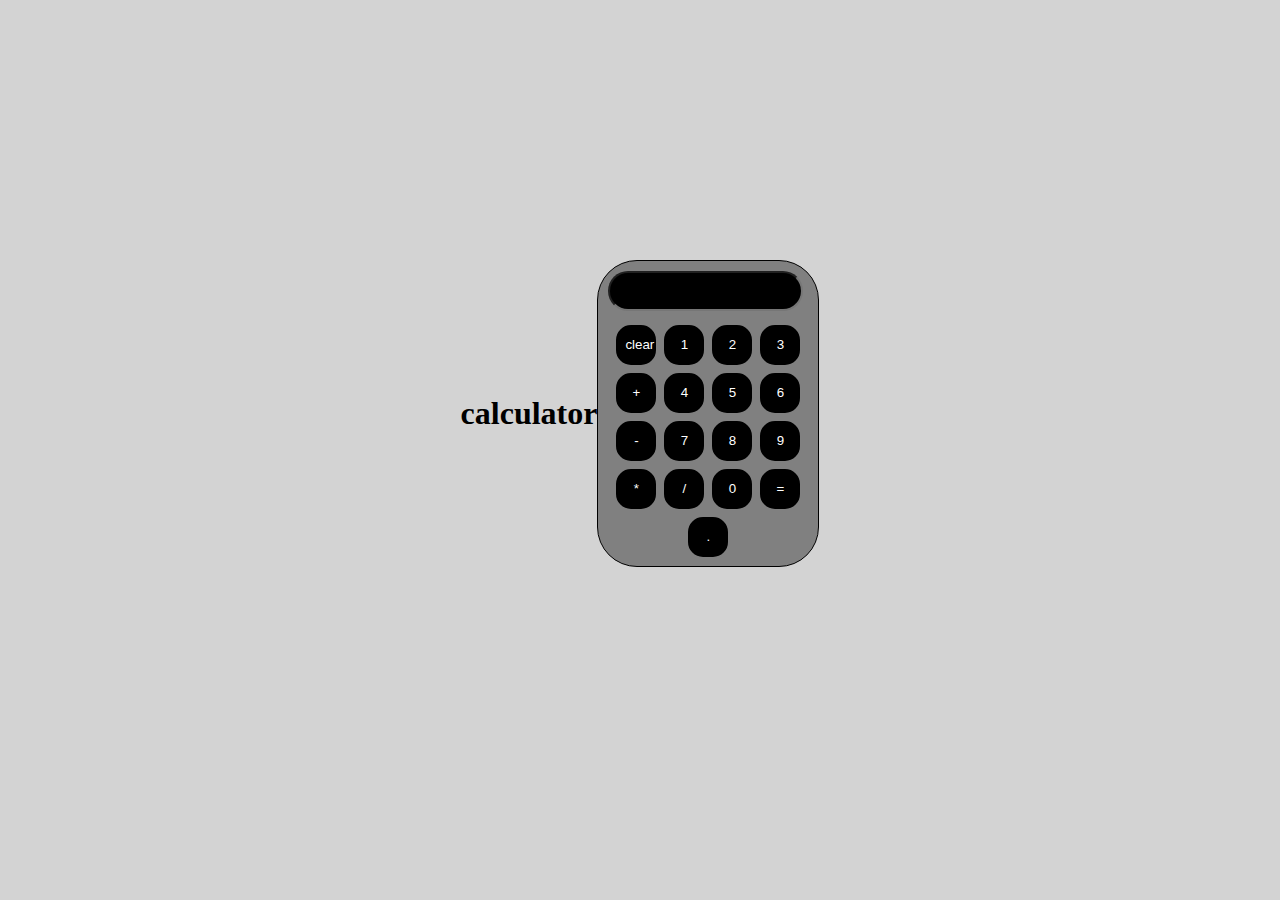
<file: Calculator/index.html>
<!DOCTYPE html>
<html lang="en">
<head>
  <meta charset="UTF-8">
  <meta name="viewport" content="width=device-width, initial-scale=1.0">
  <title>calculator(sehan001)</title>
  <link rel="stylesheet" href="./style.css">
</head>
<body>
  <h1>calculator</h1>
  <main class="calculator">
    <input type="text" id="display" readonly>
    <div class="button-container">
      <button class="button" onclick="a='';
      document.querySelector('#display').value=a">clear</button>
      <button class="button" onclick="
      a=a+'1';
      document.querySelector('#display').value=a;">1</button>
      <button class="button" onclick="a=a+'2';
      document.querySelector('#display').value=a">2</button>
      <button class="button" onclick="a=a+'3';
      document.querySelector('#display').value=a">3</button>
      <button class="button" onclick="a=a+'+';
      document.querySelector('#display').value=a">+</button>
      <button class="button" onclick="a=a+'4';
      document.querySelector('#display').value=a">4</button>
      <button class="button" onclick="a=a+'5';
      document.querySelector('#display').value=a">5</button>
      <button class="button" onclick="a=a+'6';
      document.querySelector('#display').value=a">6</button>
      <button class="button" onclick="a=a+'-';
      document.querySelector('#display').value=a">-</button>
      <button class="button" onclick="a=a+'7';
      document.querySelector('#display').value=a">7</button>
      <button class="button" onclick="a=a+'8';
      document.querySelector('#display').value=a">8</button>
      <button class="button" onclick="a=a+'9';
      document.querySelector('#display').value=a">9</button>
      <button class="button" onclick="a=a+'*';
      document.querySelector('#display').value=a">*</button>
      <button class="button" onclick="a=a+'/';
      document.querySelector('#display').value=a">/</button>
      <button class="button" onclick="a=a+'0';
      document.querySelector('#display').value=a">0</button>
      <button class="button" onclick="
      let result=eval(a);
      a=result;
      document.querySelector('#display').value=a">=</button>
      <button class="button" onclick="a=a+'.';
      document.querySelector('#display').value=a">.</button>


    </div>
  </main>
  <script src="./index.js"></script>
</body>
</html>
</file>
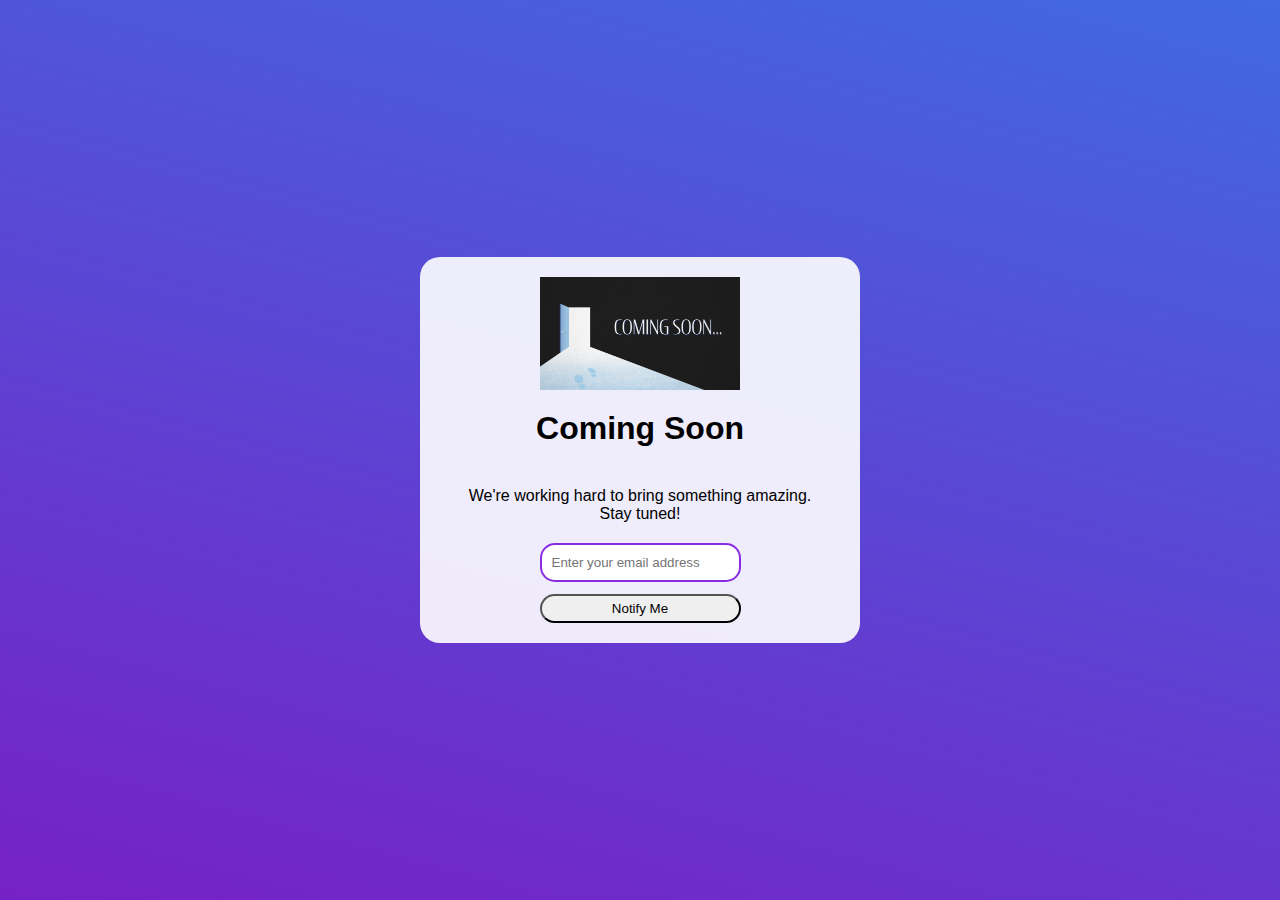
<file: Coming soon page/index.html>
<!DOCTYPE html>
<html lang="en">

<head>
  <meta charset="UTF-8">
  <meta name="viewport" content="width=device-width, initial-scale=1.0">
  <title>..........coming soon..........</title>
  <link rel="stylesheet" href="./style.css">
</head>

<body>
  <div class="container">

    <div class="content">
      <img src="./images/coming-soon.gif" class="logo" alt="logo">
      <h1>Coming Soon</h1>
      <p>We're working hard to bring something amazing. Stay tuned!</p>
      <form>
        <input type="email" placeholder="Enter your email address" required>
        <button type="submit">Notify Me</button>
      </form>

    </div>
  </div>
</body>

</html>
</file>
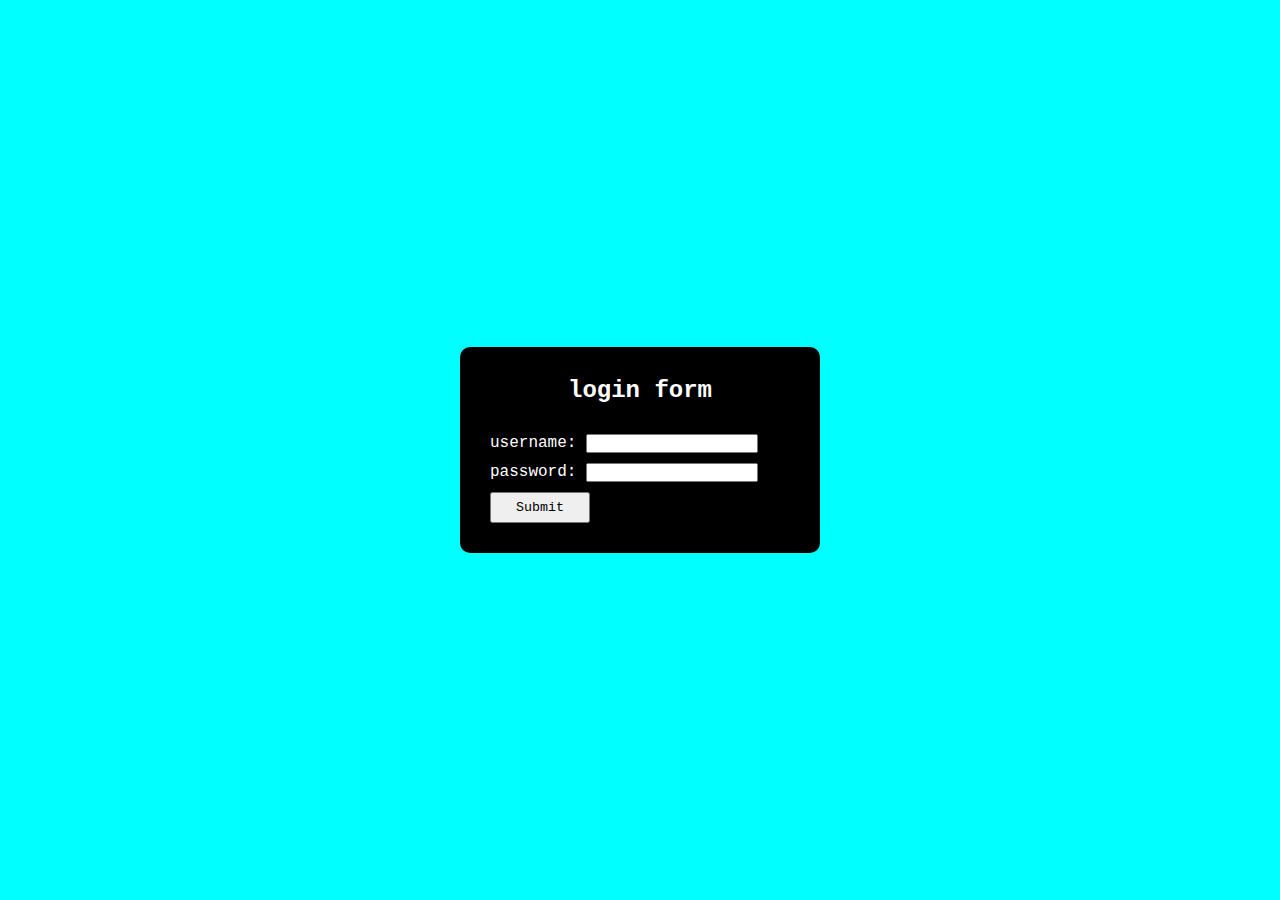
<file: login form using HTML and CSS/index.html>
<!DOCTYPE html>
<html lang="en">

<head>
  <meta charset="UTF-8">
  <meta name="viewport" content="width=device-width, initial-scale=1.0">
  <title>Document</title>
  <link rel="stylesheet" href="./style.css">
</head>

<body>
  <div class="login">
    <h2>login form</h2>
    <form action="">

      <label for="username">username:
        <input type="text" name="username" id="username">
      </label>
      <label for="password">password:
        <input type="password" name="password" id="password">
      </label>
      <button type="submit">Submit</button>
    </form>
  </div>

</body>

</html>
</file>
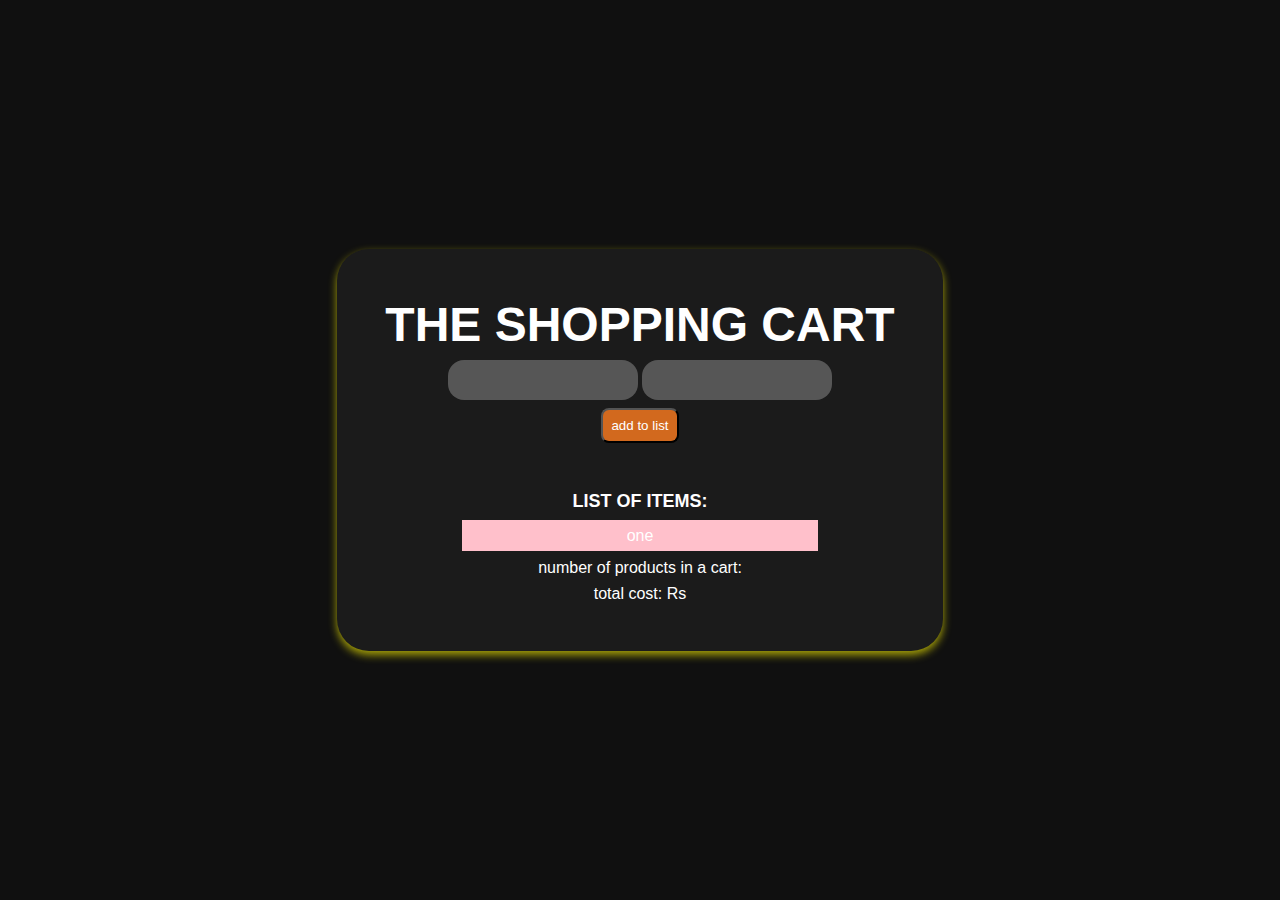
<file: Simple Shopping Cart/index.html>
<!DOCTYPE html>
<html lang="en">

<head>
  <meta charset="UTF-8">
  <meta name="viewport" content="width=device-width, initial-scale=1.0">
  <title>Simple Shopping Cart</title>
  <link rel="stylesheet" href="./style.css">
</head>

<body>
  <div class="container">
    <h1 class="main-heading">the shopping cart</h1>
    <div class="add">
      <div class="inputs">

        <input type="text" name="" id="" class="add-input">
        <input type="number" name="" id="" class="add-input">
      </div>
      <button class="list-btn">add to list</button>
    </div>
    <div class="products">
      <span class="list-heading">List of items:</span>
      <ol>
        <li>one</li>
        </0l>
    </div>
    <p>number of products in a cart:</p>
    <p>total cost: Rs </p>
  </div>
  <script src="./script.js"></script>
</body>

</html>
</file>
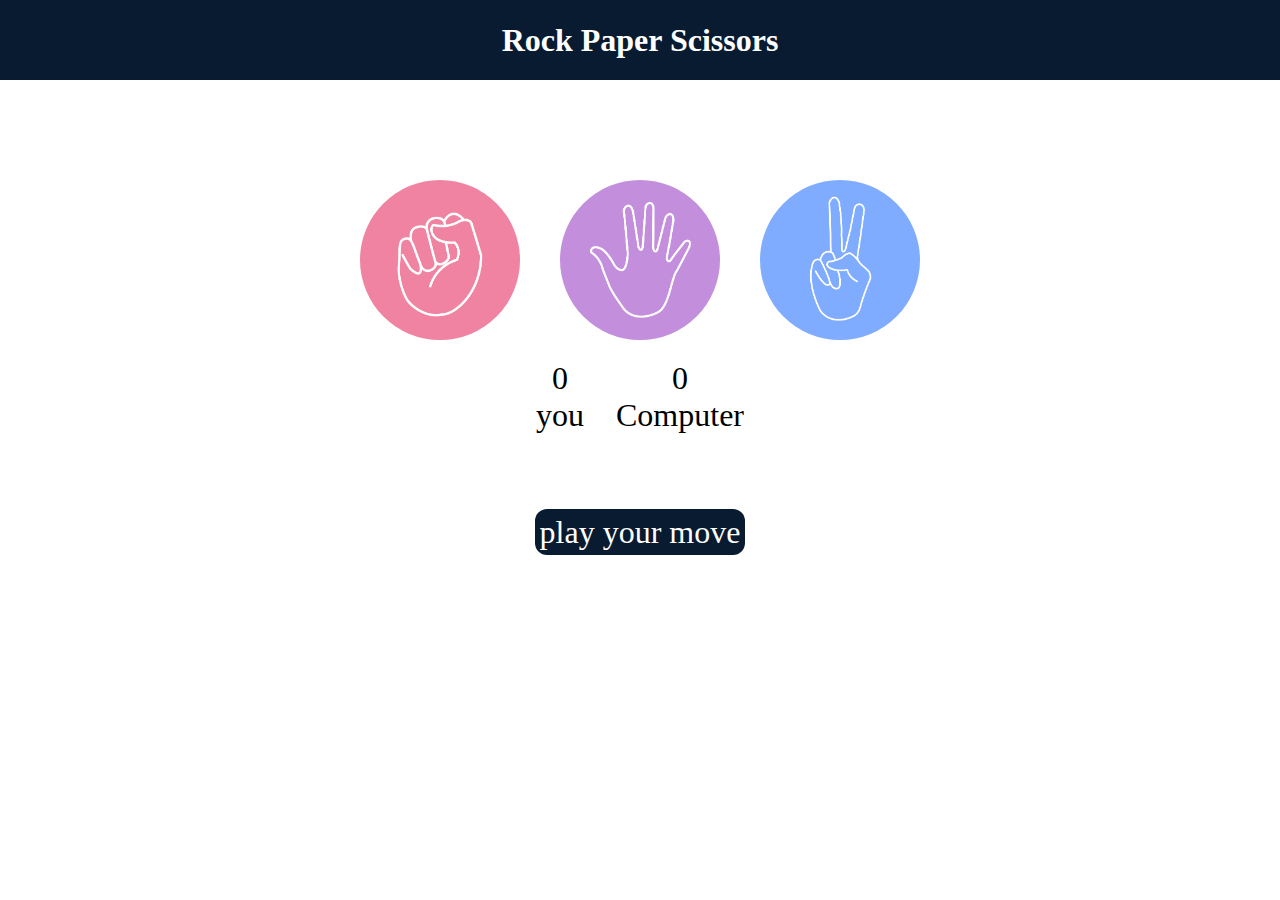
<file: StonePaperScissors Game using Javascript/index.html>
<!DOCTYPE html>
<html lang="en">

<head>
  <meta charset="UTF-8">
  <meta name="viewport" content="width=device-width, initial-scale=1.0">
  <title>Rock Paper Scissors game(sehan001)</title>
  <link rel="stylesheet" href="./styles.css">
</head>

<body>
  <h1>Rock Paper Scissors</h1>
  <div class="choices">
    <div class="choice" id="rock">
      <img src="./images/rock.png" alt="rock">
    </div>
    <div class="choice" id="paper">
      <img src="./images/paper.png" alt="paper">
    </div>
    <div class="choice" id="scissors">
      <img src="./images/scissors.png" alt="scissors">
    </div>
  </div>
  <div class="scoreBoard">
    <div class="score">
      <p id="userScore">0</p>
      <p>you</p>
    </div>
    <div class="score">
      <p id="comScore">0</p>
      <p>Computer</p>
    </div>

  </div>
  <div class="msgContainer">
    <p id="msg">play your move</p>
  </div>

  <script src="./script.js"></script>
</body>

</html>
</file>
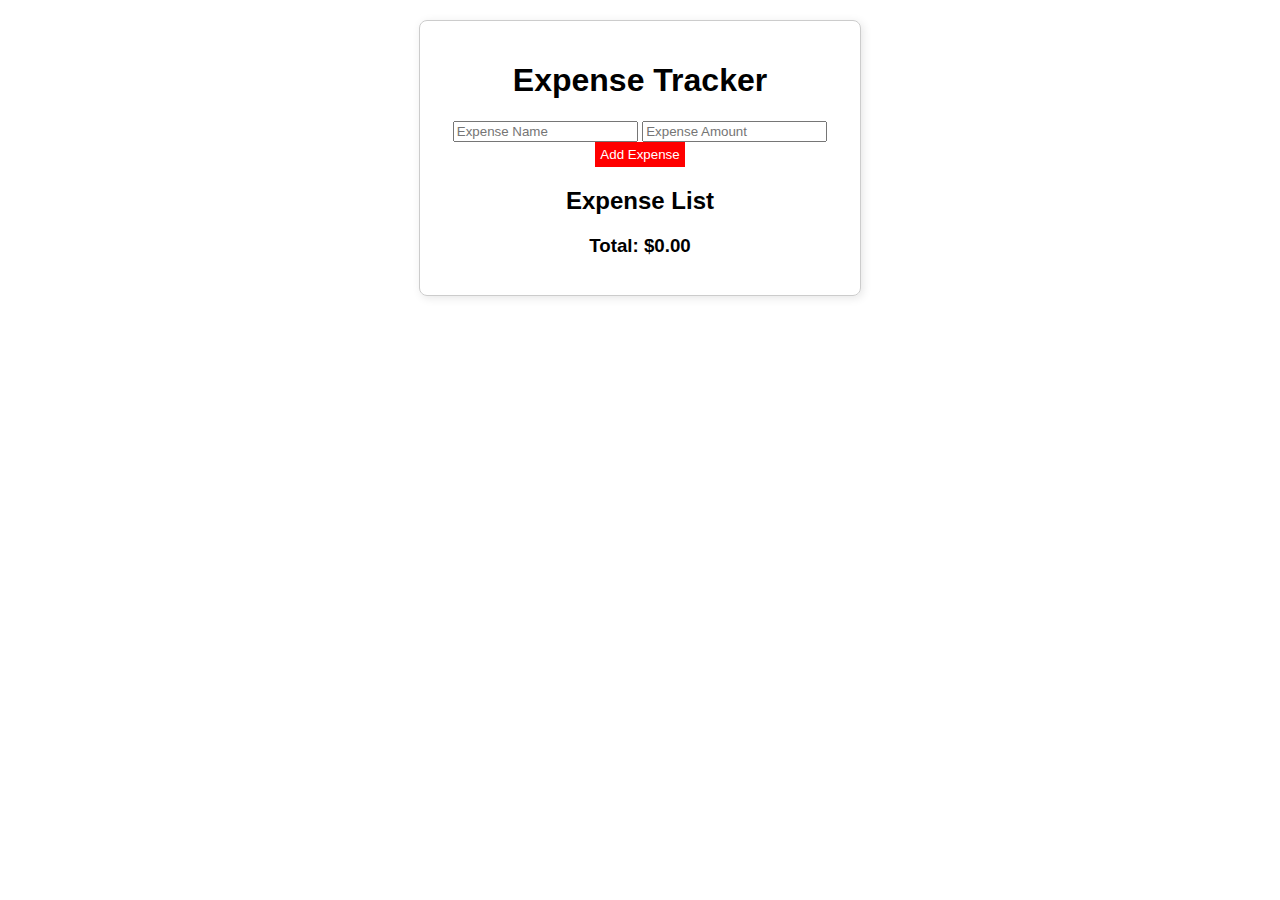
<file: The Expense Tracker/index.html>
<!DOCTYPE html>
<html lang="en">

<head>
  <meta charset="UTF-8">
  <meta name="viewport" content="width=device-width, initial-scale=1.0">
  <title>Expense Tracker</title>
  <style>
    body {
      font-family: Arial, sans-serif;
      margin: 20px;
      padding: 0;
      text-align: center;
    }

    .container {
      max-width: 400px;
      margin: auto;
      padding: 20px;
      border: 1px solid #ccc;
      border-radius: 8px;
      box-shadow: 2px 2px 10px rgba(0, 0, 0, 0.1);
    }

    ul {
      list-style-type: none;
      padding: 0;
    }

    li {
      display: flex;
      justify-content: space-between;
      padding: 8px;
      border-bottom: 1px solid #ddd;
    }

    button {
      background-color: red;
      color: white;
      border: none;
      padding: 5px;
      cursor: pointer;
    }

    button:hover {
      background-color: darkred;
    }
  </style>
</head>

<body>
  <div class="container">
    <h1>Expense Tracker</h1>
    <form id="expense-form">
      <input type="text" id="expense-name" placeholder="Expense Name" required>
      <input type="number" id="expense-amount" placeholder="Expense Amount" required step="0.5">
      <button type="submit">Add Expense</button>
    </form>
    <h2>Expense List</h2>
    <ul id="expense-list"></ul>
    <div id="total">
      <h3>Total: $<span id="total-amount">0.00</span></h3>
    </div>
  </div>

  <script src="./index.js"></script>
</body>

</html>
</file>
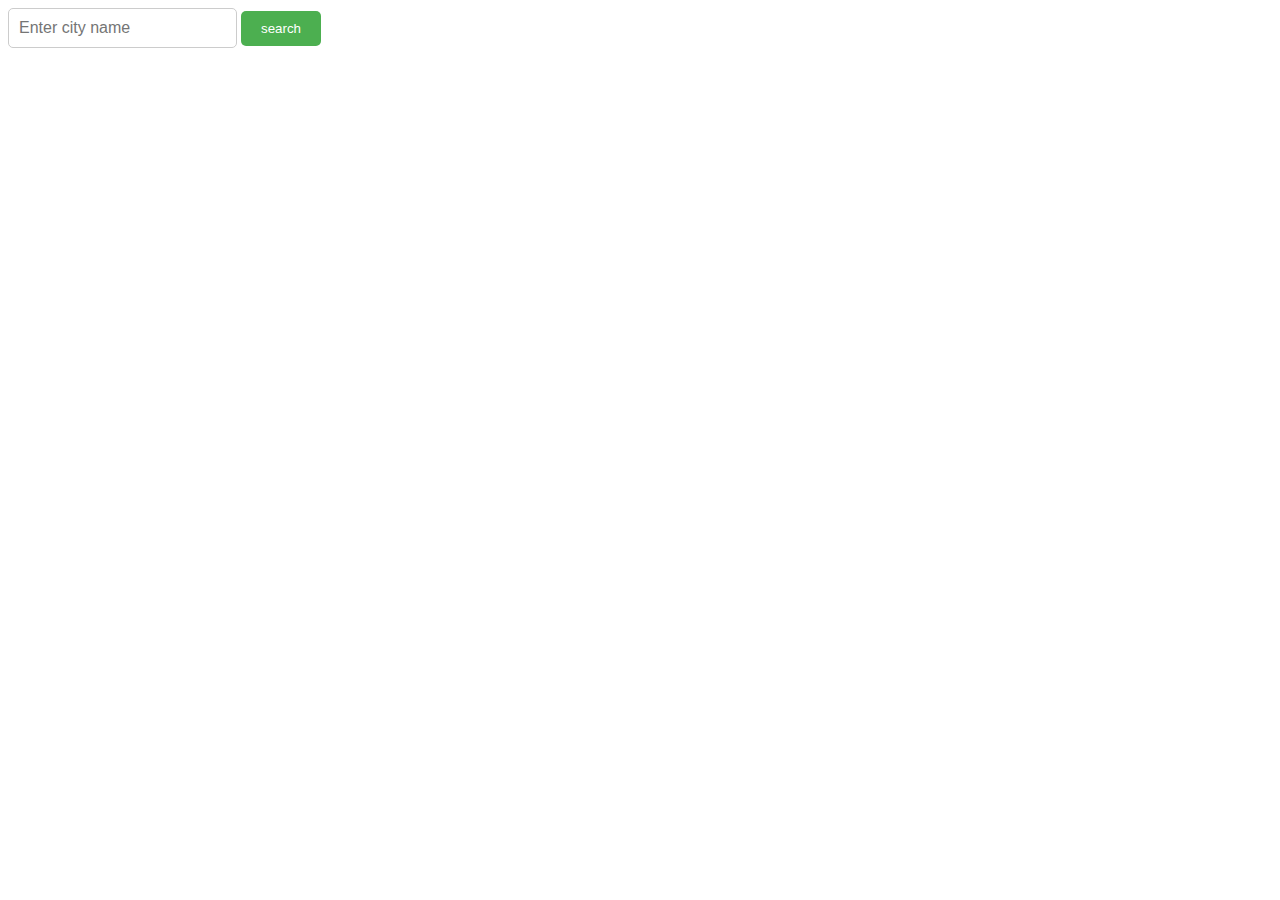
<file: weather app/index.html>
<!DOCTYPE html>
<html lang="en">

<head>
  <meta charset="UTF-8">
  <meta name="viewport" content="width=device-width, initial-scale=1.0">
  <title>Document</title>
  <link rel="stylesheet" href="./style.css">
</head>

<body>
  <div class="input">
    <input type="text" id="cityInput" placeholder="Enter city name">
    <button id="btn">search</button>
  </div>
  <div class="output">
    <ul id="info" class="hidden">
      <li id="name"></li>
      <li id="temperature"></li>
      <li id="description"></li>
    </ul>
    <p id="error" class="hidden">city not found.Please try again</p>
  </div>


  <script src="./script.js"></script>
</body>

</html>
</file>
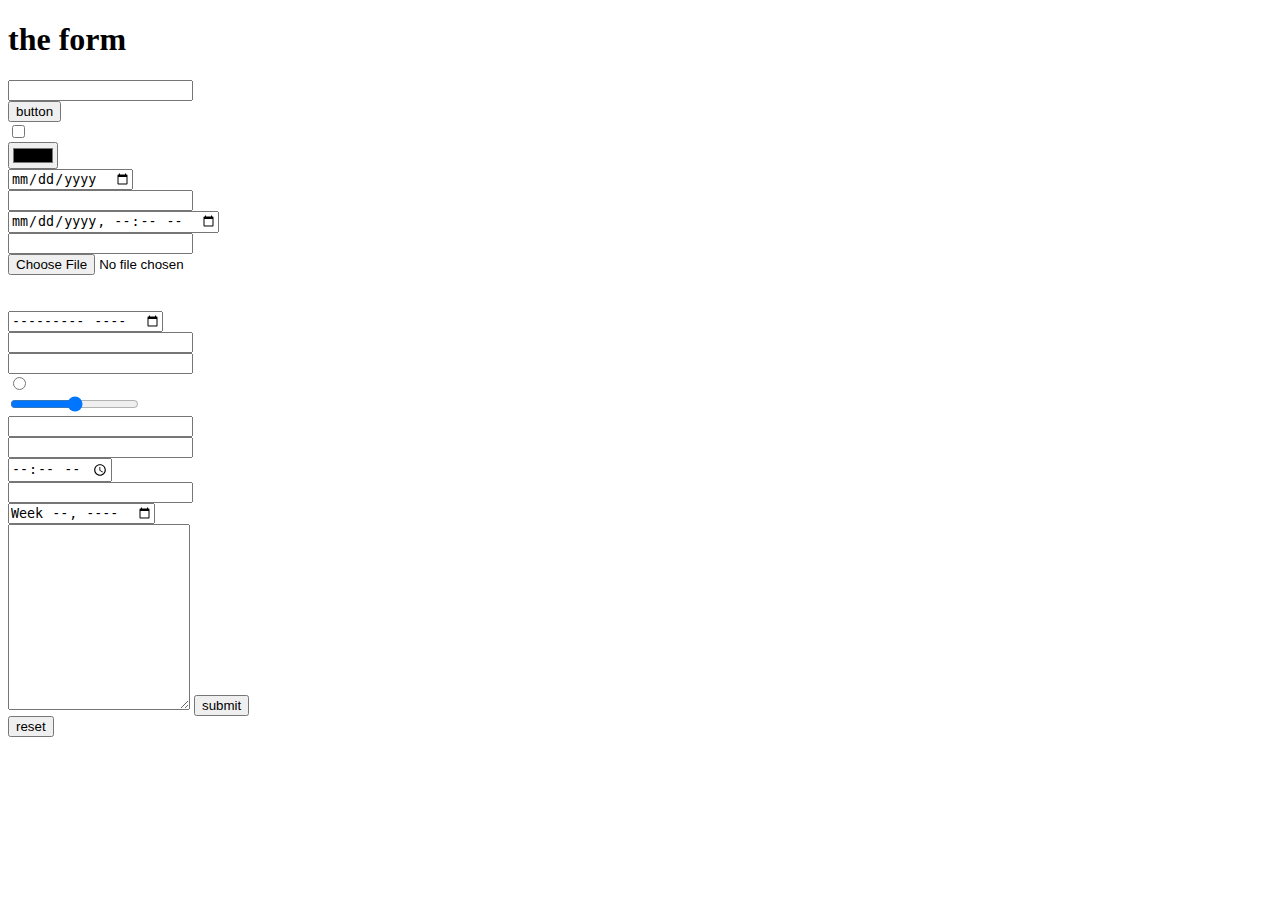
<file: HTML form.html>
<!DOCTYPE html>
<html lang="en">

<head>
  <meta charset="UTF-8">
  <meta name="viewport" content="width=device-width, initial-scale=1.0">
  <title>Document</title>
</head>

<body>
  <h1>the form</h1>
  <form action="post">
    <input type="text"><br>
    <input type="button" value="button"><br>
    <input type="checkbox" name="" id=""><br>
    <input type="color" name="" id=""><br>
    <input type="date" name="" id=""><br>
    <input type="datetime" name="" id=""><br>
    <input type="datetime-local" name="" id=""><br>
    <input type="email" name="" id=""><br>
    <input type="file" name="" id=""><br>
    <input type="hidden" name=""><br>
    <input type="image" src="./" alt=""><br>
    <input type="month" name="" id=""><br>
    <input type="number" name="" id=""><br>
    <input type="password" name="" id=""><br>
    <input type="radio" name="" id=""><br>
    <input type="range" name="" id=""><br>
    <input type="search" name="" id=""><br>
    <input type="tel" name="" id=""><br>
    <input type="time" name="" id=""><br>
    <input type="url" name="" id=""><br>
    <input type="week" name="" id=""><br>
    <textarea rows="12" id=""></textarea>
    <input type="submit" value="submit"><br>
    <input type="reset" value="reset"><br>


  </form>

</body>

</html>
</file>
<file: Calculator/style.css>
body{
  display: flex;
  justify-content: center;
  align-items: center;
  height: 90vh;
  background-color: lightgray;
  flex-wrap: nowrap;
  
}
body > * {
  flex-wrap: nowrap; /* Apply flex-wrap to direct children of body */
}
.calculator {
  border: 1px solid black;
  border-radius: 40px;
  width: 220px;
  height: 305px;
  background-color: grey;
}
#display{
  margin: 10px;
  width: 85%;
  font-size: 30px;
  border-radius: 30px;
  background-color: black;
  color: white;
}
.button-container{
  display: flex;
  justify-content: center;
  flex-wrap: wrap;
}
.button{
  color: white;
  background-color: black;
  height: 40px;
  width: 40px;
  margin: 4px;
  border-radius: 15px;
  border: 3px solid black;

}
</file>
<file: Coming soon page/style.css>
* {
  margin: 0;
  padding: 0;
  font-family: Arial, Helvetica, sans-serif;
}

.body {}

.container {
  display: flex;
  height: 100vh;
  justify-content: center;
  align-items: center;
  background: linear-gradient(15deg, #7621c6, #4169e1);

}

.content {
  justify-content: center;
  align-items: center;
  display: flex;
  flex-direction: column;
  max-width: 400px;
  background-color: rgba(255, 255, 255, 0.9);
  text-align: center;
  padding: 20px;
  border-radius: 20px;
}

.logo {
  width: 200px;
  object-fit: contain;
}

h1,
p {
  margin: 20px;
}

input {
  padding: 10px;
  border: none;
  border-radius: 15px;
  border: 2px solid #8a2be2;
}

form {
  display: flex;
  flex-direction: column;
  gap: 12px;
}

button {
  padding: 5px;
  border-radius: 15px;
  cursor: pointer;
}

button:hover {
  background-color: #4169e1;
  color: white;
  transition: background-color 0.3s ease, color 0.3s ease;

}
</file>
<file: login form using HTML and CSS/style.css>
* {
  margin: 0;
  padding: 0;
  font-family: 'Courier New', Courier, monospace;
}

body {
  height: 100vh;
  display: flex;
  justify-content: center;
  align-items: center;
  background-color: aqua;
  /* margin: 120px; */
}

.login {
  background-color: black;
  color: white;
  border-radius: 10px;
  padding: 30px;
  width: 300px;
}

h2 {
  text-align: center;
  margin-bottom: 30px;
}

form {
  display: flex;
  flex-direction: column;
  gap: 10px;

}


button {
  width: 100px;
  padding: 6px;
}
</file>
<file: Simple Shopping Cart/style.css>
* {
  padding: 0;
  margin: 0;
  box-sizing: border-box;
  color: white;
  font-family: 'Franklin Gothic Medium', 'Arial Narrow', Arial, sans-serif;

}

body {
  display: flex;
  justify-content: center;
  align-items: center;
  height: 100vh;
  background-color: #101010;
}

.container {
  background-color: #1b1b1b;
  padding: 3rem;
  display: flex;
  justify-content: center;
  align-items: center;
  flex-direction: column;
  gap: 0.5rem;
  border-radius: 2rem;
  box-shadow: 0 4px 8px rgba(167, 162, 8, 01);
}

.main-heading {
  text-transform: uppercase;
  font-size: 3rem;
  text-align: center;
}


.add {
  display: flex;
  flex-direction: column;
  justify-content: center;
  align-items: center;
  gap: 0.5rem;
}

.add-input {
  font-weight: lighter;
  padding: 0.8rem 0.4rem;

  border-radius: 1rem;
  background-color: rgba(128, 128, 128, 0.586);
  border: none;
  outline: none;
}

.list-btn {
  background-color: chocolate;
  padding: 0.5rem;
  border-radius: 0.5rem;
  width: fit-content;
  /* border: none; */

}

.products {
  margin-top: 2.5rem;
  width: 70%;
}

.list-heading {
  display: block;
  text-align: center;
  font-size: large;
  font-weight: bolder;
  text-transform: uppercase;

}

.list-item button {
  background-color: red;
  padding: 0.5rem;
  border-radius: 0.5rem;
}

li {
  display: flex;
  justify-content: space-around;
  background-color: pink;
  margin-top: 0.5rem;
  padding: 0.4rem 0;
  align-items: center;
}
</file>
<file: StonePaperScissors Game using Javascript/styles.css>
* {
  margin: 0px;
  padding: 0px;
}

h1 {
  background-color: #081b31;
  color: white;
  height: 5rem;
  text-align: center;
  line-height: 5rem;

}

.choice {
  height: 200px;
  width: 200px;
  margin-top: 5rem;
  border-radius: 50%;
  display: flex;
  justify-content: center;
  align-items: center;
  cursor: pointer;
}

.choice:hover {
  background-color: #081b31;

}

img {
  height: 160px;
  width: 160px;
  object-fit: cover;
  border-radius: 50%;
}

.choices {
  display: flex;
  justify-content: center;
  align-items: center;

}

.scoreBoard {
  text-align: center;
  display: flex;
  justify-content: center;
  font-size: 2rem;
  gap: 2rem;
}

.msgContainer {
  text-align: center;
  margin-top: 5rem;

}

#msg {
  padding: 5px;
  border-radius: 12px;
  background-color: #081b31;
  color: white;
  font-size: 2rem;
  display: inline;
}
</file>
<file: weather app/style.css>
.hidden {
  display: none;
}

li {
  list-style: none;
}

.input input[type="text"] {
  padding: 10px;
  font-size: 16px;
  border: 1px solid #ccc;
  border-radius: 5px;
}

.input button {
  background-color: #4CAF50;
  color: #fff;
  padding: 10px 20px;
  border: none;
  border-radius: 5px;
  cursor: pointer;
}

.input button:hover {
  background-color: #3e8e41;
}

.output ul {
  list-style: none;
  padding: 0;
  margin: 0;
}

.output li {
  padding: 10px;
  border-bottom: 1px solid #ccc;
}

.output li:last-child {
  border-bottom: none;
}
</file>
